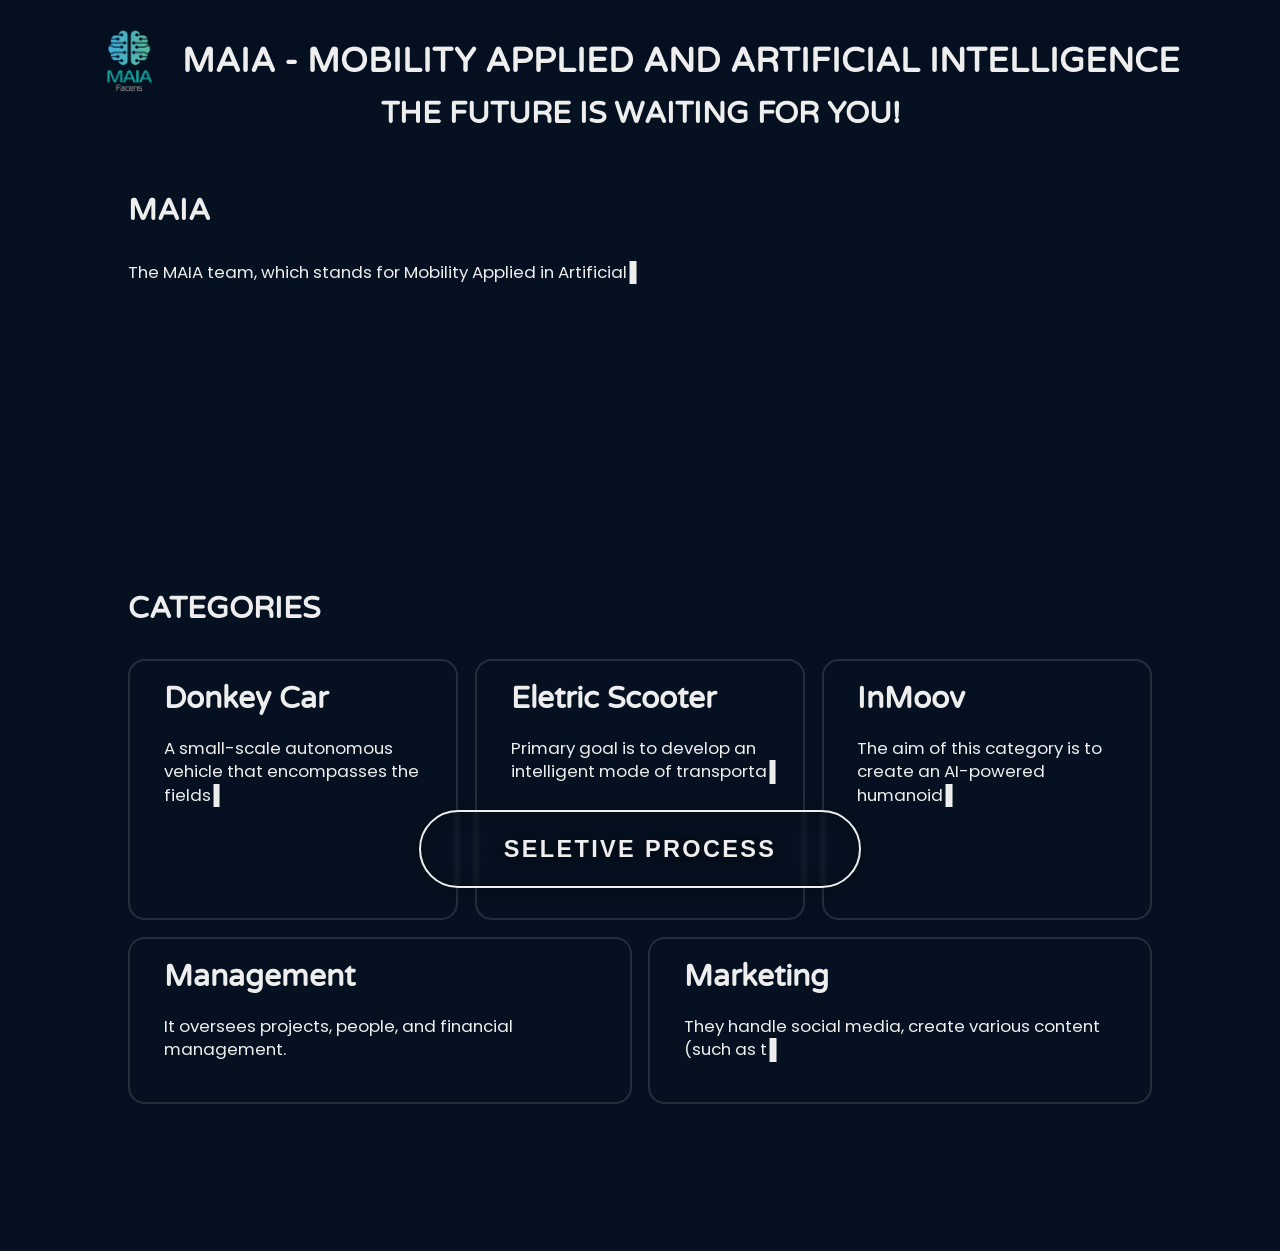
<file: index.html>
<!DOCTYPE html>
<html lang="en">
<head>
    <meta charset="UTF-8">
    <meta http-equiv="X-UA-Compatible" content="IE=edge">
    <meta name="viewport" content="width=device-width, initial-scale=1.0">
    <link rel="icon" type="image/x-icon" href="favicon.ico">
    <link rel="stylesheet" href="css/style.css">
    <title>LINCE - MAIA</title>
</head>
<body>
    <main class="main-container">
        <header>
            <img class="header-img" src="equipe-maia.png" alt="LOGO MAIA"/>
            <h1>MAIA - MOBILITY APPLIED AND ARTIFICIAL INTELLIGENCE</h1>
        </header>
        <article>
            <h1>THE FUTURE IS WAITING FOR YOU!</h1>
            <section class="column">
                <div>
                    <h1>MAIA</h1>
                    <p data-show>
                        <span>
                            The MAIA team, which stands for Mobility Applied in Artificial Intelligence, has as its primary mission to provide a valuable opportunity for students who want to improve their skills and knowledge in artificial intelligence and apply them to practical projects.
                        </span>
                    </p>
                    <p data-show>
                        <span>
                            Our team is dedicated to creating a learning and collaborative environment where students interested in robotics and AI can not only expand their theoretical knowledge, but also put it into practice by carrying out concrete projects. We believe that practical application plays a key role in developing solid AI and engineering skills.
                        </span>
                    </p>
                    <p data-show>
                        <span>
                            We offer challenges where participants can get involved in projects that address real-world challenges, allowing them to apply AI algorithms, data analysis and machine learning techniques to everyday situations. This not only enriches the learning experience, but also prepares our members to face the challenges of industry and AI research with confidence.
                        </span>
                    </p>
                </div>
                <div>
                    <h1>CATEGORIES</h1>
                    <div class="list-categories">
                        <div>
                            <h1 data-show data-together>
                                <span>Donkey Car</span>
                            </h1>
                            <p data-show data-together>
                                <span>A small-scale autonomous vehicle that encompasses the fields of software engineering, electronics, and mechanics.</span>
                            </p>
                        </div>
                        <div>
                            <h1 data-show data-together>
                                <span>Eletric Scooter</span>
                            </h1>
                            <p data-show data-together>
                                <span>Primary goal is to develop an intelligent mode of transportation tailored for college students, encompassing the fields of safety, software engineering, electronics, and mechanics.</span>
                            </p>
                        </div>
                        <div>
                            <h1 data-show data-together>
                                <span>InMoov</span>
                            </h1>
                            <p data-show data-together>
                                <span>The aim of this category is to create an AI-powered humanoid, covering the fields of software engineering, electronics, and biomechanics.</span>
                            </p>
                        </div>
                        <div>
                            <h1 data-show data-together>
                                <span>Management</span>
                            </h1>
                            <p data-show data-together>
                                <span>It oversees projects, people, and financial management.</span>
                            </p>
                        </div>
                        <div>
                            <h1 data-show data-together>
                                <span>Marketing</span>
                            </h1>
                            <p data-show data-together>
                                <span>They handle social media, create various content (such as texts, presentations, image and video editing, etc.)</span>
                            </p>
                        </div>
                    </div>
                </div>
            </section>
            <button><a href="/article.html">Seletive Process</a></button>
        </article>
        <span class="background-container"></span>
    </main>
    <script src="script.js"></script>
</body>
</html>
</file>
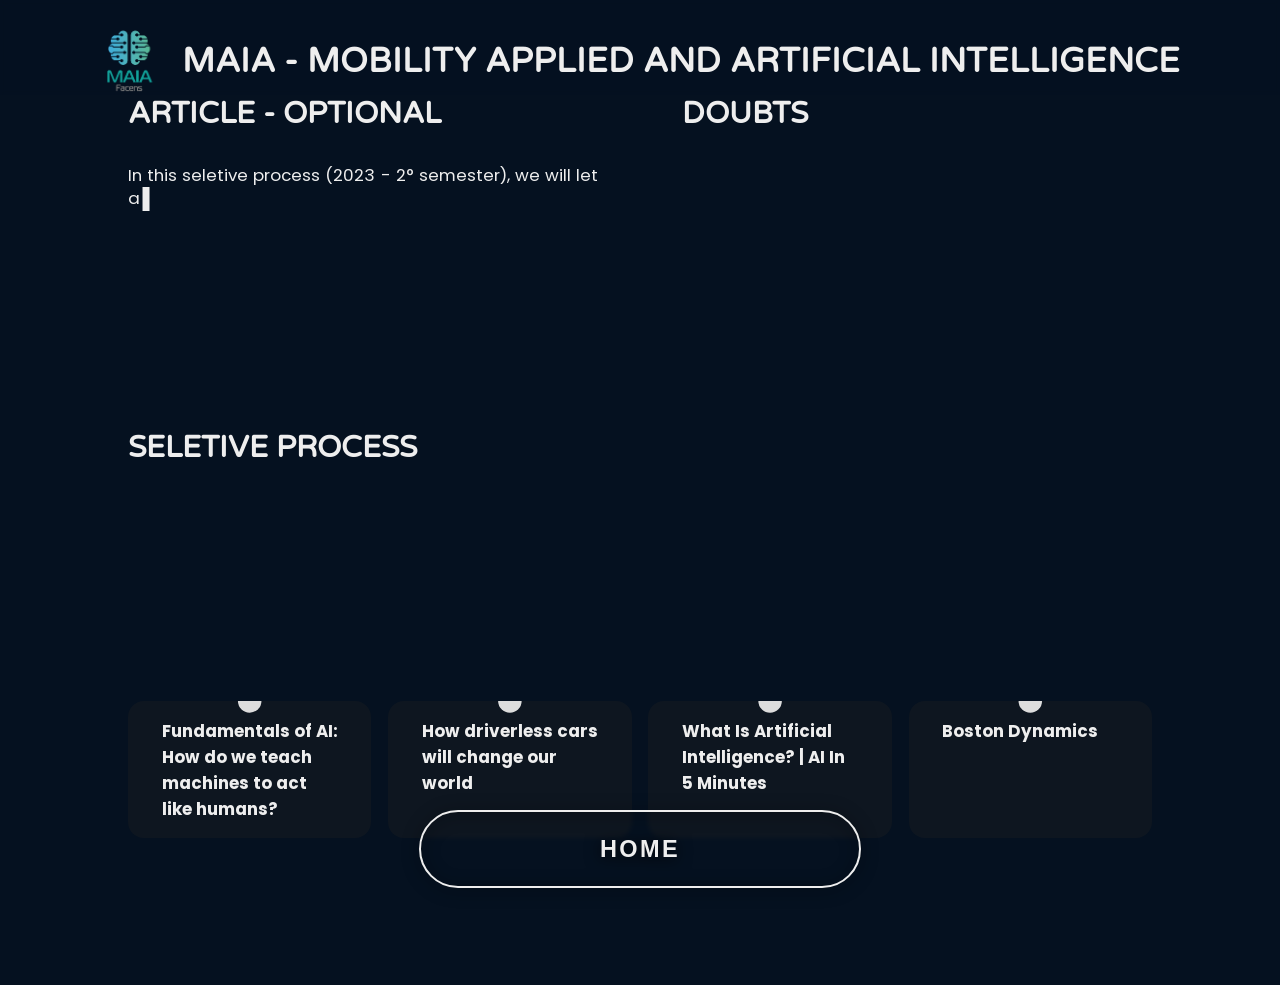
<file: article.html>
<!DOCTYPE html>
<html lang="en">
<head>
    <meta charset="UTF-8">
    <meta http-equiv="X-UA-Compatible" content="IE=edge">
    <meta name="viewport" content="width=device-width, initial-scale=1.0">
    <link rel="icon" type="image/x-icon" href="favicon.ico">
    <link rel="stylesheet" href="css/style.css">
    <title>LINCE - MAIA</title>
</head>
<body>
    <main class="main-container">
        <header>
            <img class="header-img" src="equipe-maia.png" alt="LOGO MAIA"/>
            <h1>MAIA - MOBILITY APPLIED AND ARTIFICIAL INTELLIGENCE</h1>
        </header>
        <article>
            <section>
                <div>
                    <h1>ARTICLE - OPTIONAL</h1>
                    <p data-show>
                        <span>
                            In this seletive process (2023 - 2° semester), we will let a option to the inscribers to do or not an article about artificial intelligence.
                        </span>
                    </p>
                    <p data-show>
                        <span>
                            If you are a incriber, and want to write this article to send to us, we offer a little help. Our help is some links with concepts and examples about artificial intelligence, and these links can be useful to write.
                        </span>
                    </p>
                </div>
                <div>
                    <h1>DOUBTS</h1>
                    <p data-show>
                        <span>
                            If you have some doubt or question about the seletive process or something link this, you can call the adms in the WhatsApp group!
                        </span>
                    </p>
                    <p data-show>
                        <span>
                            Or you can send a e-mail to us: <b>maia@facens.br</b>
                        </span>
                    </p>
                </div>
                <div>
                    <h1>SELETIVE PROCESS</h1>
                    <p data-show>
                        <span>
                            The team is looking for people who are willing to learn, committed to the team and the projects, and who are enthusiastic about developing skills in different types of technologies and engineering areas.
                        </span>
                    </p>
                    <p data-show>
                        <span>
                            See the WhatsApp group description for more information.
                        </span>
                    </p>
                </div>
            </section>
            <footer>
                <ul class="links">
                    <li>
                        <a href="https://firstlinesoftware.com/blog/fundamentals-of-ai-how-do-we-teach-machines-to-act-like-humans/" data-text="Fundamentals of AI: How do we teach machines to act like humans?"></a>
                    </li>
                    <li>
                        <a href="https://www.bbc.com/future/article/20211126-how-driverless-cars-will-change-our-world" data-text="How driverless cars will change our world"></a>
                    </li>
                    <li>
                        <a href="https://www.youtube.com/watch?v=ad79nYk2keg" data-text="What Is Artificial Intelligence? | AI In 5 Minutes"></a>
                    </li>
                    <li>
                        <a href="https://www.youtube.com/user/BostonDynamics" data-text="Boston Dynamics"></a>
                    </li>
                </ul>
            </footer>
            <button><a href="/index.html">Home</a></button>
        </article>
        <footer></footer>
        <span class="background-container"></span>
    </main>
    <script src="script.js"></script>
</body>
</html>
</file>
<file: css/style.css>
@import url("https://fonts.googleapis.com/css2?family=Poppins:wght@100;200;300;400;500;600;700;800;900&family=Varela+Round&display=swap");
* {
  margin: 0;
  padding: 0;
  box-sizing: border-box;
}

body {
  min-height: 100vh;
  display: flex;
  flex-direction: column;
  font-family: Poppins;
  background: #051120;
  color: #eee;
  font-size: clamp(0.8rem, 1.5vw, 1.05rem);
  overflow-x: hidden;
}
body .main-container {
  display: flex;
  flex-direction: column;
  align-items: center;
  height: 100vh;
}
body .main-container header {
  position: sticky;
  top: 0;
  width: 100%;
  display: flex;
  flex-direction: row;
  align-items: center;
  justify-content: center;
  padding: 0.5em 6vw;
  padding-top: 4vh;
  font-family: "Varela Round";
  -webkit-user-select: none;
     -moz-user-select: none;
          user-select: none;
  gap: 1.5em;
  z-index: 100;
  -webkit-backdrop-filter: blur(2px);
          backdrop-filter: blur(2px);
  background: rgba(5, 17, 32, 0.6274509804);
  transition-duration: 0.25s;
}
body .main-container header .header-img {
  max-height: 3em;
  scale: 2;
}
body .main-container article {
  display: flex;
  flex-direction: column;
  align-items: center;
  flex-grow: 1;
  justify-content: space-around;
  gap: 5vh;
}
body .main-container article h1 {
  font-family: "Varela Round";
  font-size: 1.8em;
  margin-bottom: 0.5em;
}
body .main-container article section, body .main-container article footer, body .main-container article button {
  margin: 0 10vw;
}
body .main-container article section {
  gap: 5em;
}
body .main-container article section:not([class]) {
  display: grid;
  grid-template-columns: repeat(auto-fit, minmax(20em, 1fr));
}
body .main-container article section.column {
  display: flex;
  flex-direction: column;
  gap: 5em;
}
body .main-container article section div:not([class]) {
  display: flex;
  flex-direction: column;
  gap: 1em;
}
body .main-container article section div:not([class]) p {
  text-align: justify;
}
body .main-container article footer {
  position: relative;
  display: flex;
  align-items: center;
  justify-content: center;
}
body .main-container article footer .links {
  width: 100%;
  display: grid;
  gap: 1em;
}
body .main-container article footer .links li {
  list-style: none;
  display: flex;
  align-items: center;
}
body .main-container article footer .links li a {
  position: relative;
  height: 100%;
  width: 100%;
  background: rgba(34, 34, 34, 0.3333333333);
  padding: 1em 2em;
  text-decoration: none;
  color: #eee;
  border-radius: 1rem;
  font-weight: 700;
}
body .main-container article footer .links li a::before, body .main-container article footer .links li a::after {
  content: attr(data-text);
}
body .main-container article footer .links li a::after {
  position: absolute;
  padding: 1em 2em;
  top: 0;
  left: 0;
  inset: 0;
  background: #ddd;
  color: #112;
  border-radius: 1rem;
  pointer-events: none;
  -webkit-clip-path: circle(0.7em at 50% 0%);
          clip-path: circle(0.7em at 50% 0%);
  transition: 0.5s;
}
body .main-container article footer .links li a:hover::after {
  -webkit-clip-path: circle(100% at 50% 50%);
          clip-path: circle(100% at 50% 50%);
}
body .main-container article button {
  position: sticky;
  bottom: 0;
  font-size: 1.4em;
  padding: 0.5em 2vw;
  max-width: 21em;
  width: 100%;
  border: none;
  background: transparent;
}
body .main-container article button a {
  position: relative;
  display: flex;
  text-decoration: none;
  align-items: center;
  justify-content: center;
  -webkit-backdrop-filter: blur(2px);
          backdrop-filter: blur(2px);
  background: rgba(5, 17, 32, 0.6274509804);
  background: none;
  border: 2px solid #eee;
  padding: 1em 2vw;
  max-width: 21em;
  width: 100%;
  border-radius: 10em;
  filter: drop-shadow(0 0.1em 0.5rem black);
  outline: none;
  color: #eee;
  text-transform: uppercase;
  letter-spacing: 0.1em;
  transition: 0.35s;
  text-align: center;
  font-weight: 700;
  cursor: pointer;
}
body .main-container article button a:hover {
  letter-spacing: 0.25em;
  filter: drop-shadow(0 0 0.5rem #eee);
  background: #eee;
  border-color: #eee;
  color: black;
}
body .main-container .background-container {
  position: fixed;
  z-index: 10;
  top: 0;
  left: 0;
  height: 100%;
  width: 100%;
  pointer-events: none;
  opacity: 0.4;
  overflow: hidden;
}
body .main-container .background-container span {
  position: absolute;
  height: 0.5em;
  width: 0.5em;
  top: -1em;
  left: var(--x);
  display: flex;
  justify-content: center;
  animation: animateNeuron var(--duration) linear forwards;
}
body .main-container .background-container span::before {
  content: "";
  position: absolute;
  width: 50%;
  left: 50%;
  z-index: 0;
  translate: -50% -100%;
  height: var(--size);
  background: linear-gradient(transparent, #0a8 20%, #0ac);
}
body .main-container .background-container span::after {
  content: "";
  position: absolute;
  height: 0.5em;
  width: 0.5em;
  top: 0;
  left: 0;
  scale: 1.2;
  border-radius: 50%;
  background: white;
}
body [data-show] {
  position: relative;
  line-height: 1.4em;
}
body [data-show]:has(.text-appear) > *:not(.text-appear) {
  pointer-events: none;
  opacity: 0;
}
body .text-appear {
  top: 0;
  left: 0;
  position: absolute;
}
body .text-appear::after {
  content: "";
  position: absolute;
  height: 1.4em;
  width: 0.4em;
  translate: 0.15em;
  background: currentColor;
  display: none;
}
body .text-appear.typing::after {
  display: inline;
  animation: animateType 0.4s steps(2) infinite alternate;
}
body .list-categories {
  display: flex;
  flex-direction: row;
  justify-content: center;
  flex-wrap: wrap;
  width: 100%;
  gap: 1em;
}
body .list-categories > * {
  border: 2px solid rgba(238, 238, 238, 0.1333333333);
  padding: 1em 2em;
  width: 18em;
  max-width: 40em;
  border-radius: 1em;
  flex-shrink: 0;
  flex-grow: 1;
}
body .list-categories > * h1 {
  margin: 0 !important;
}
body .list-categories > * p {
  height: 100%;
  text-align: start !important;
}

@keyframes animateNeuron {
  to {
    top: calc(var(--size) + 100%);
  }
}
@keyframes animateType {
  0% {
    opacity: 0;
  }
  50%, 100% {
    opacity: 1;
  }
}
@media screen and (min-width: 64rem) {
  .links {
    grid-template-columns: repeat(4, 1fr);
  }
}
@media screen and (min-width: 40rem) and (max-width: calc(64rem - 1px)) {
  .links {
    grid-template-columns: repeat(2, 1fr);
  }
}
@media screen and (max-width: calc(40rem - 1px)) {
  .links {
    grid-template-columns: 1fr;
  }
}/*# sourceMappingURL=style.css.map */
</file>
